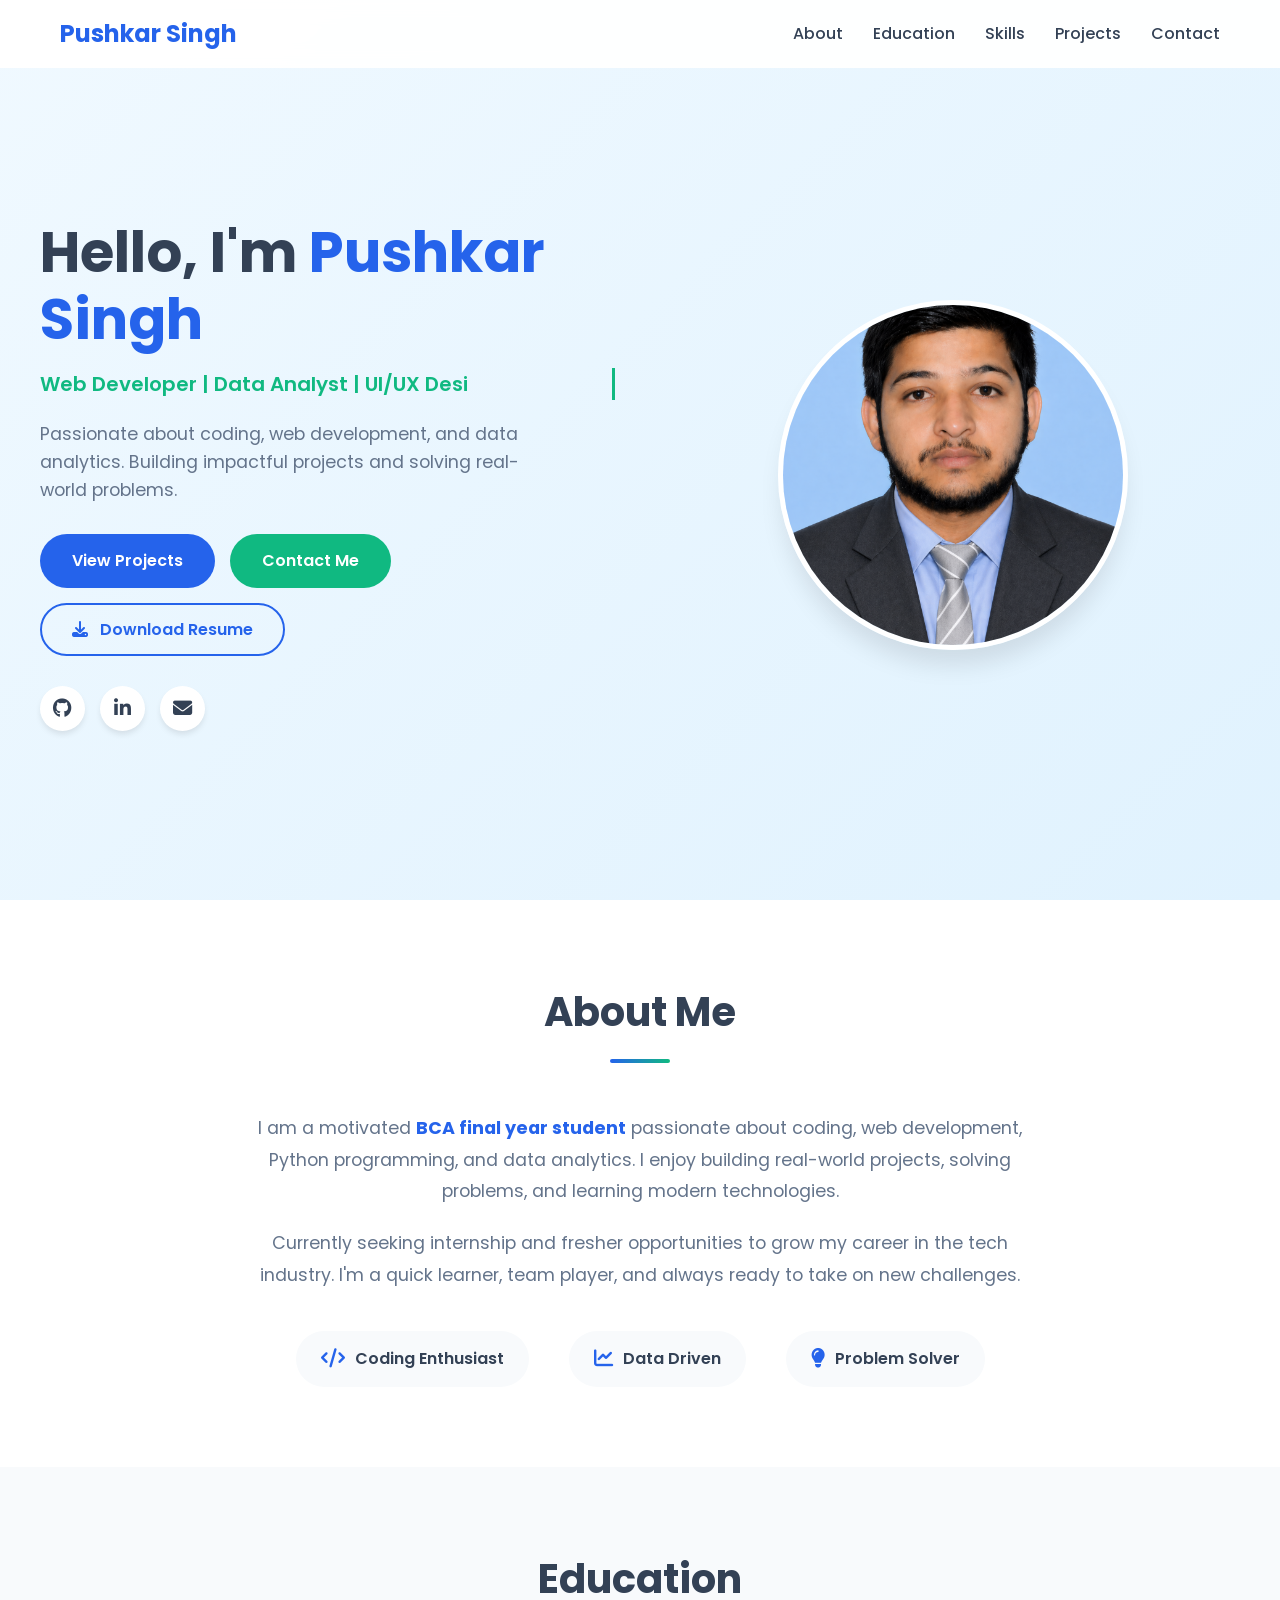
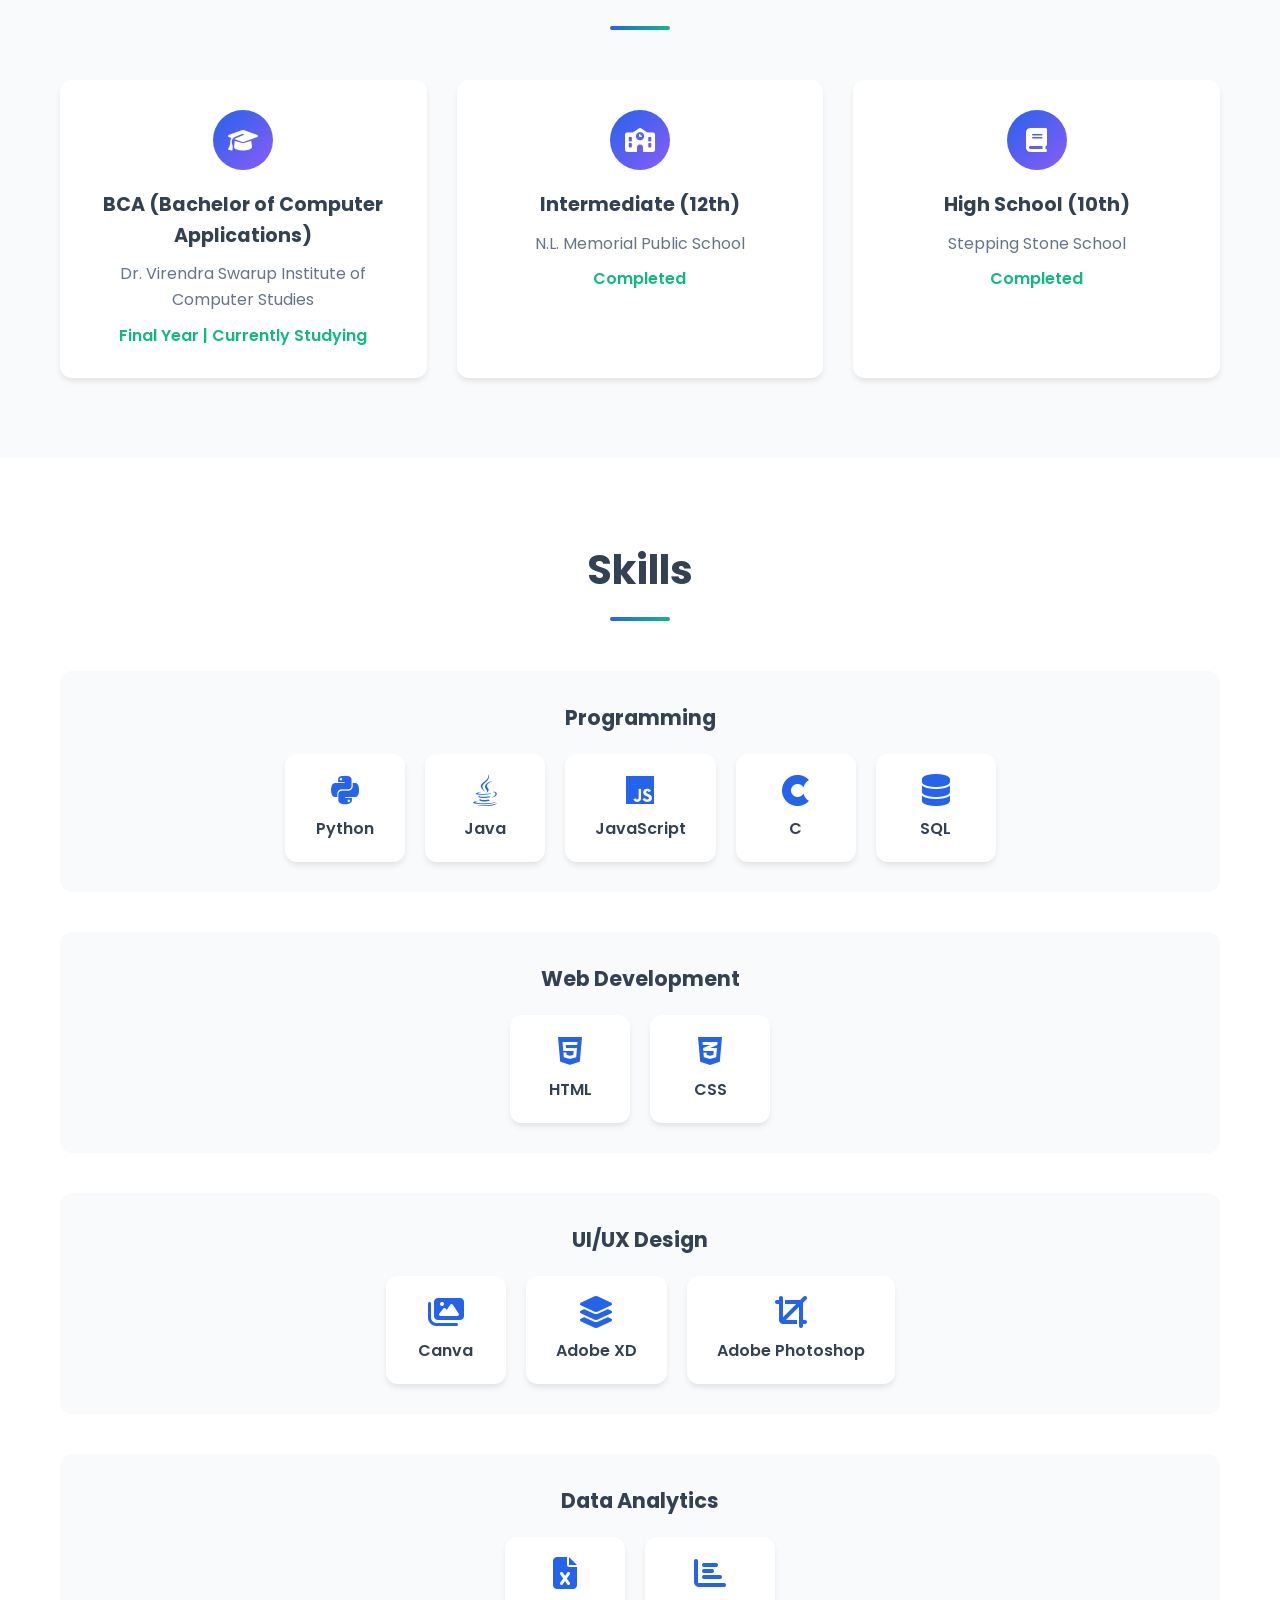
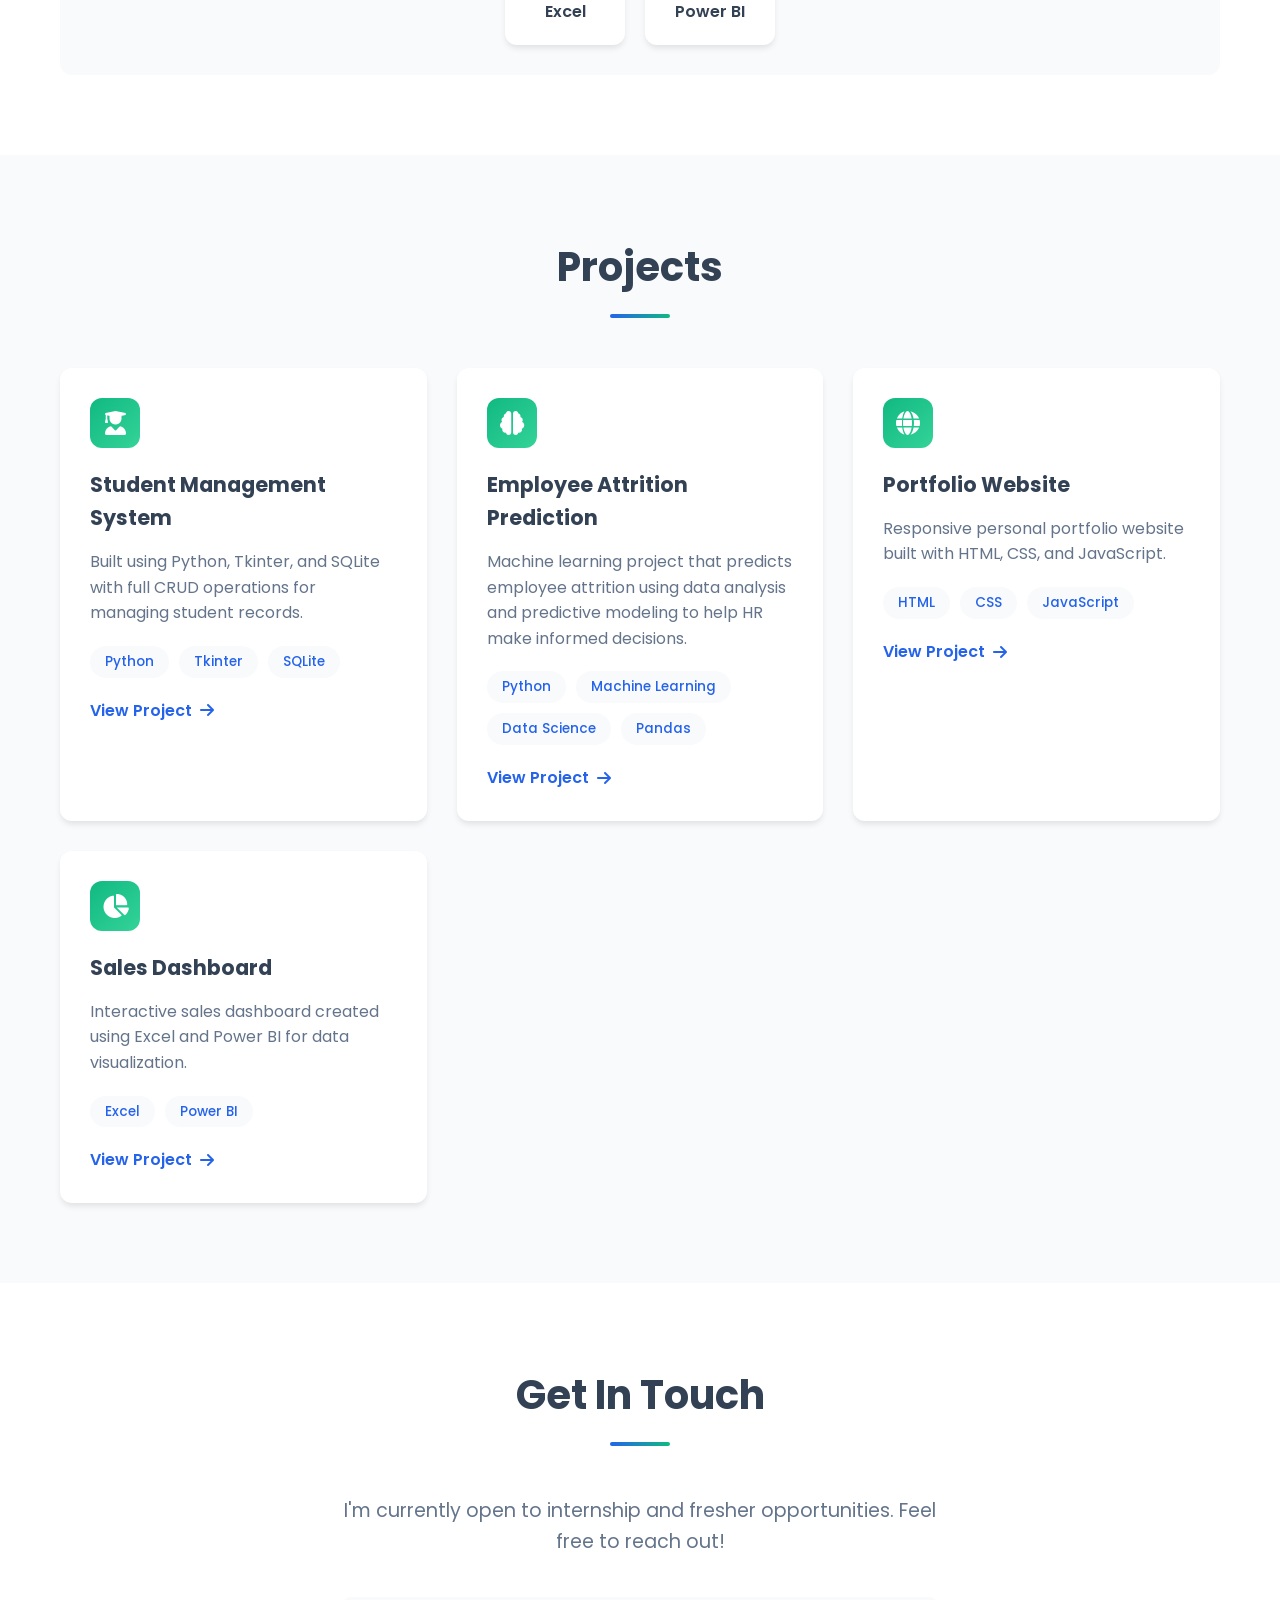
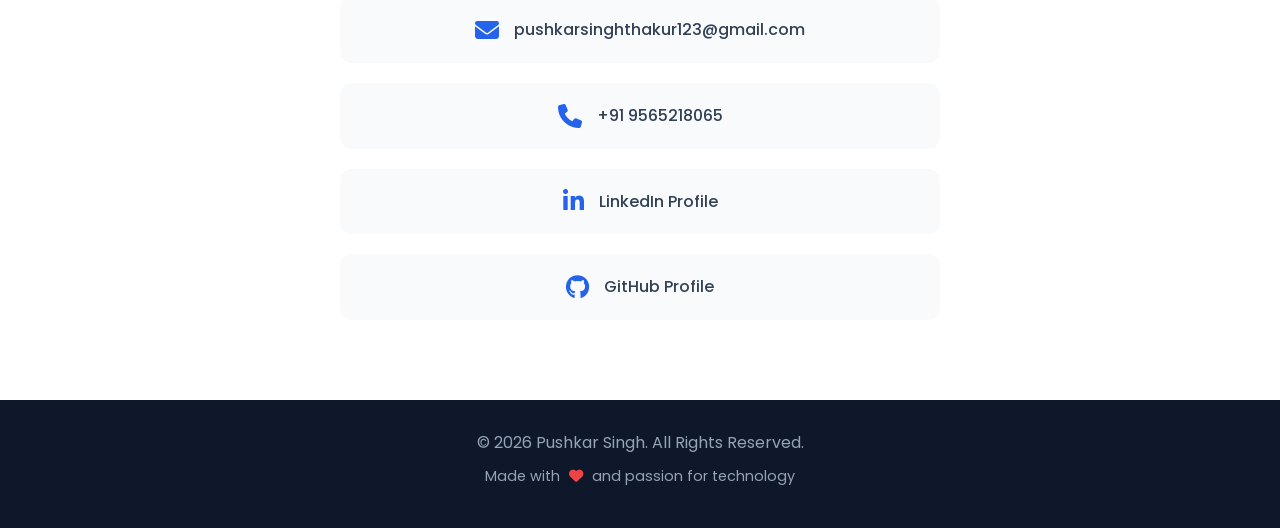
<file: index.html>
<!DOCTYPE html>
<html lang="en">
<head>
<meta charset="UTF-8">
<meta name="viewport" content="width=device-width, initial-scale=1.0">
<meta name="description" content="Pushkar Singh - Web Developer | Data Analyst | UI/UX Designer | Python Developer Portfolio">
<meta name="keywords" content="portfolio, BCA, Python, Data Analyst, Web Developer, HTML, CSS, JavaScript">
<meta name="author" content="Pushkar Singh">
<title>Pushkar Singh | Portfolio</title>

<!-- Google Fonts -->
<link rel="preconnect" href="https://fonts.googleapis.com">
<link rel="preconnect" href="https://fonts.gstatic.com" crossorigin>
<link href="https://fonts.googleapis.com/css2?family=Poppins:wght@300;400;500;600;700&display=swap" rel="stylesheet">

<!-- Font Awesome Icons -->
<link rel="stylesheet" href="https://cdnjs.cloudflare.com/ajax/libs/font-awesome/6.4.0/css/all.min.css">

<!-- Stylesheet -->
<link rel="stylesheet" href="style.css">

</head>

<body>

<!-- Navigation -->
<nav class="navbar">
    <div class="nav-container">
        <a href="#" class="logo">Pushkar Singh</a>
        <ul class="nav-links">
            <li><a href="#about">About</a></li>
            <li><a href="#education">Education</a></li>
            <li><a href="#skills">Skills</a></li>
            <li><a href="#projects">Projects</a></li>
            <li><a href="#contact">Contact</a></li>
        </ul>
        <div class="menu-toggle">
            <i class="fas fa-bars"></i>
        </div>
    </div>
</nav>

<!-- Hero Section -->
<header class="hero">
    <div class="hero-content">
        <div class="hero-text">
            <h1>Hello, I'm <span class="highlight">Pushkar Singh</span></h1>
<p class="tagline">Web Developer | Data Analyst | UI/UX Designer</p>
            <p class="hero-description">
                Passionate about coding, web development, and data analytics. 
                Building impactful projects and solving real-world problems.
            </p>
            <div class="hero-buttons">
                <a href="#projects" class="btn btn-primary">View Projects</a>
                <a href="#contact" class="btn btn-secondary">Contact Me</a>
<a href="Pushkar_Singh_Resume.pdf" class="btn btn-outline" download>
                    <i class="fas fa-download"></i> Download Resume
                </a>
            </div>
            <div class="social-links">
                <a href="https://github.com/pushkarsingh-001" target="_blank" aria-label="GitHub">
                    <i class="fab fa-github"></i>
                </a>
                <a href="https://www.linkedin.com/in/pushkar-singh-b83963374" target="_blank" aria-label="LinkedIn">
                    <i class="fab fa-linkedin-in"></i>
                </a>
                <a href="mailto:pushkarsinghthakur123@gmail.com" aria-label="Email">
                    <i class="fas fa-envelope"></i>
                </a>
            </div>
        </div>
        <div class="hero-image">
            <img src="PROFILE.png" alt="Pushkar Singh" class="profile-img">
        </div>
    </div>
</header>

<!-- About Section -->
<section id="about" class="section">
    <div class="container">
        <h2 class="section-title">About Me</h2>
        <div class="about-content">
            <div class="about-text">
                <p>
                    I am a motivated <strong>BCA final year student</strong> passionate about coding, 
                    web development, Python programming, and data analytics. I enjoy building 
                    real-world projects, solving problems, and learning modern technologies.
                </p>
                <p>
                    Currently seeking internship and fresher opportunities to grow my career in 
                    the tech industry. I'm a quick learner, team player, and always ready to take on new challenges.
                </p>
                <div class="about-highlights">
                    <div class="highlight-item">
                        <i class="fas fa-code"></i>
                        <span>Coding Enthusiast</span>
                    </div>
                    <div class="highlight-item">
                        <i class="fas fa-chart-line"></i>
                        <span>Data Driven</span>
                    </div>
                    <div class="highlight-item">
                        <i class="fas fa-lightbulb"></i>
                        <span>Problem Solver</span>
                    </div>
                </div>
            </div>
        </div>
    </div>
</section>

<!-- Education Section -->
<section id="education" class="section">
    <div class="container">
        <h2 class="section-title">Education</h2>
        <div class="grid">
            <div class="box education-box">
                <div class="box-icon">
                    <i class="fas fa-graduation-cap"></i>
                </div>
                <h3>BCA (Bachelor of Computer Applications)</h3>
                <p class="institution">Dr. Virendra Swarup Institute of Computer Studies</p>
                <p class="year">Final Year | Currently Studying</p>
            </div>
            <div class="box education-box">
                <div class="box-icon">
                    <i class="fas fa-school"></i>
                </div>
                <h3>Intermediate (12th)</h3>
                <p class="institution">N.L. Memorial Public School</p>
                <p class="year">Completed</p>
            </div>
            <div class="box education-box">
                <div class="box-icon">
                    <i class="fas fa-book"></i>
                </div>
                <h3>High School (10th)</h3>
                <p class="institution">Stepping Stone School</p>
                <p class="year">Completed</p>
            </div>
        </div>
    </div>
</section>

<!-- Skills Section -->
<section id="skills" class="section">
    <div class="container">
        <h2 class="section-title">Skills</h2>
        <div class="skills-container">
            <div class="skill-category">
                <h3>Programming</h3>
                <div class="skills-grid">
                    <div class="skill-item">
                        <i class="fab fa-python"></i>
                        <span>Python</span>
                    </div>
                    <div class="skill-item">
                        <i class="fab fa-java"></i>
                        <span>Java</span>
                    </div>
                    <div class="skill-item">
                        <i class="fab fa-js"></i>
                        <span>JavaScript</span>
                    </div>
                    <div class="skill-item">
                        <i class="fab fa-cuttlefish"></i>
                        <span>C</span>
                    </div>
                    <div class="skill-item">
                        <i class="fas fa-database"></i>
                        <span>SQL</span>
                    </div>
                </div>
            </div>
            <div class="skill-category">
                <h3>Web Development</h3>
                <div class="skills-grid">
                    <div class="skill-item">
                        <i class="fab fa-html5"></i>
                        <span>HTML</span>
                    </div>
                    <div class="skill-item">
                        <i class="fab fa-css3-alt"></i>
                        <span>CSS</span>
                    </div>
                </div>
            </div>
            <div class="skill-category">
                <h3>UI/UX Design</h3>
                <div class="skills-grid">

                    <div class="skill-item">
                        <i class="fas fa-images"></i>
                        <span>Canva</span>
                    </div>
                    <div class="skill-item">
                        <i class="fas fa-layer-group"></i>
                        <span>Adobe XD</span>
                    </div>
                    <div class="skill-item">
                        <i class="fas fa-crop"></i>
                        <span>Adobe Photoshop</span>
                    </div>
                </div>
            </div>
            <div class="skill-category">
                <h3>Data Analytics</h3>
                <div class="skills-grid">
                    <div class="skill-item">
                        <i class="fas fa-file-excel"></i>
                        <span>Excel</span>
                    </div>
                    <div class="skill-item">
                        <i class="fas fa-chart-bar"></i>
                        <span>Power BI</span>
                    </div>
                </div>
            </div>
        </div>
    </div>
</section>

<!-- Projects Section -->
<section id="projects" class="section">
    <div class="container">
        <h2 class="section-title">Projects</h2>
<div class="grid">
            <div class="card project-card">
                <div class="card-icon">
                    <i class="fas fa-user-graduate"></i>
                </div>
                <h3>Student Management System</h3>
                <p>Built using Python, Tkinter, and SQLite with full CRUD operations for managing student records.</p>
                <div class="card-tags">
                    <span>Python</span>
                    <span>Tkinter</span>
                    <span>SQLite</span>
                </div>
                <a href="https://github.com/pushkarsingh-001/student-management-system" target="_blank" class="card-link">
                    View Project <i class="fas fa-arrow-right"></i>
                </a>
            </div>
            <div class="card project-card">
                <div class="card-icon">
                    <i class="fas fa-brain"></i>
                </div>
                <h3>Employee Attrition Prediction</h3>
                <p>Machine learning project that predicts employee attrition using data analysis and predictive modeling to help HR make informed decisions.</p>
                <div class="card-tags">
                    <span>Python</span>
                    <span>Machine Learning</span>
                    <span>Data Science</span>
                    <span>Pandas</span>
                </div>
                <a href="https://github.com/pushkarsingh-001/Employee_Attrition_prediction" target="_blank" class="card-link">
                    View Project <i class="fas fa-arrow-right"></i>
                </a>
            </div>
            <div class="card project-card">
                <div class="card-icon">
                    <i class="fas fa-globe"></i>
                </div>
                <h3>Portfolio Website</h3>
                <p>Responsive personal portfolio website built with HTML, CSS, and JavaScript.</p>
                <div class="card-tags">
                    <span>HTML</span>
                    <span>CSS</span>
                    <span>JavaScript</span>
                </div>
                <a href="#" class="card-link">
                    View Project <i class="fas fa-arrow-right"></i>
                </a>
            </div>
            <div class="card project-card">
                <div class="card-icon">
                    <i class="fas fa-chart-pie"></i>
                </div>
                <h3>Sales Dashboard</h3>
                <p>Interactive sales dashboard created using Excel and Power BI for data visualization.</p>
                <div class="card-tags">
                    <span>Excel</span>
                    <span>Power BI</span>
                </div>
                <a href="#" class="card-link">
                    View Project <i class="fas fa-arrow-right"></i>
                </a>
            </div>
        </div>
    </div>
</section>

<!-- Contact Section -->
<section id="contact" class="section">
    <div class="container">
        <h2 class="section-title">Get In Touch</h2>
        <div class="contact-content">
            <p>I'm currently open to internship and fresher opportunities. Feel free to reach out!</p>
            <div class="contact-links">
                <a href="mailto:pushkarsinghthakur123@gmail.com" class="contact-item">
                    <i class="fas fa-envelope"></i>
                    <span>pushkarsinghthakur123@gmail.com</span>
                </a>
                <a href="tel:+919565218065" class="contact-item">
                    <i class="fas fa-phone"></i>
                    <span>+91 9565218065</span>
                </a>
                <a href="https://www.linkedin.com/in/pushkar-singh-b83963374" target="_blank" class="contact-item">
                    <i class="fab fa-linkedin-in"></i>
                    <span>LinkedIn Profile</span>
                </a>
                <a href="https://github.com/pushkarsingh-001" target="_blank" class="contact-item">
                    <i class="fab fa-github"></i>
                    <span>GitHub Profile</span>
                </a>
            </div>
        </div>
    </div>
</section>

<!-- Footer -->
<footer>
    <div class="container">
        <p>&copy; 2026 Pushkar Singh. All Rights Reserved.</p>
        <p class="footer-note">Made with <i class="fas fa-heart"></i> and passion for technology</p>
    </div>
</footer>

<!-- JavaScript -->
<script src="script.js"></script>

</body>
</html>
</file>
<file: style.css>
/* ============================================
   Portfolio Website - Modern Style
   ============================================ */

/* CSS Variables */
:root {
    --primary-color: #2563eb;
    --primary-dark: #1d4ed8;
    --secondary-color: #10b981;
    --accent-color: #8b5cf6;
    --dark-bg: #0f172a;
    --dark-secondary: #1e293b;
    --light-bg: #f8fafc;
    --text-primary: #334155;
    --text-secondary: #64748b;
    --text-light: #94a3b8;
    --white: #ffffff;
    --shadow: 0 4px 6px -1px rgba(0, 0, 0, 0.1);
    --shadow-lg: 0 10px 15px -3px rgba(0, 0, 0, 0.1);
    --shadow-xl: 0 20px 25px -5px rgba(0, 0, 0, 0.1);
    --transition: all 0.3s ease;
    --border-radius: 12px;
    --container-width: 1200px;
}

/* Reset & Base Styles */
* {
    margin: 0;
    padding: 0;
    box-sizing: border-box;
}

html {
    scroll-behavior: smooth;
}

body {
    font-family: 'Poppins', -apple-system, BlinkMacSystemFont, 'Segoe UI', Roboto, sans-serif;
    line-height: 1.6;
    color: var(--text-primary);
    background-color: var(--light-bg);
    overflow-x: hidden;
}

a {
    text-decoration: none;
    color: inherit;
}

ul {
    list-style: none;
}

img {
    max-width: 100%;
    height: auto;
}

/* Container */
.container {
    max-width: var(--container-width);
    margin: 0 auto;
    padding: 0 20px;
}

/* ============================================
   Navigation
   ============================================ */
.navbar {
    position: fixed;
    top: 0;
    left: 0;
    right: 0;
    z-index: 1000;
    background: rgba(255, 255, 255, 0.95);
    backdrop-filter: blur(10px);
    transition: var(--transition);
    padding: 15px 0;
}

.navbar.scrolled {
    box-shadow: var(--shadow);
    padding: 10px 0;
}

.nav-container {
    max-width: var(--container-width);
    margin: 0 auto;
    padding: 0 20px;
    display: flex;
    justify-content: space-between;
    align-items: center;
}

.logo {
    font-size: 1.5rem;
    font-weight: 700;
    color: var(--primary-color);
}

.nav-links {
    display: flex;
    gap: 30px;
}

.nav-links a {
    font-weight: 500;
    color: var(--text-primary);
    transition: var(--transition);
    position: relative;
}

.nav-links a::after {
    content: '';
    position: absolute;
    bottom: -5px;
    left: 0;
    width: 0;
    height: 2px;
    background: var(--primary-color);
    transition: var(--transition);
}

.nav-links a:hover {
    color: var(--primary-color);
}

.nav-links a:hover::after {
    width: 100%;
}

.menu-toggle {
    display: none;
    font-size: 1.5rem;
    cursor: pointer;
    color: var(--text-primary);
}

/* ============================================
   Hero Section
   ============================================ */
.hero {
    min-height: 100vh;
    display: flex;
    align-items: center;
    background: linear-gradient(135deg, #f0f9ff 0%, #e0f2fe 100%);
    padding: 100px 20px 50px;
}

.hero-content {
    max-width: var(--container-width);
    margin: 0 auto;
    display: grid;
    grid-template-columns: 1fr 1fr;
    gap: 50px;
    align-items: center;
}

.hero-text h1 {
    font-size: 3.5rem;
    font-weight: 700;
    line-height: 1.2;
    margin-bottom: 15px;
    color: var(--text-primary);
}

.highlight {
    color: var(--primary-color);
}

.tagline {
    font-size: 1.25rem;
    color: var(--secondary-color);
    font-weight: 600;
    margin-bottom: 20px;
}

.hero-description {
    font-size: 1.1rem;
    color: var(--text-secondary);
    margin-bottom: 30px;
    max-width: 500px;
}

.hero-buttons {
    display: flex;
    gap: 15px;
    flex-wrap: wrap;
    margin-bottom: 30px;
}

.btn {
    display: inline-block;
    padding: 12px 30px;
    border-radius: 50px;
    font-weight: 600;
    font-size: 1rem;
    transition: var(--transition);
    cursor: pointer;
    border: 2px solid transparent;
}

.btn-primary {
    background: var(--primary-color);
    color: var(--white);
}

.btn-primary:hover {
    background: var(--primary-dark);
    transform: translateY(-2px);
    box-shadow: var(--shadow-lg);
}

.btn-secondary {
    background: var(--secondary-color);
    color: var(--white);
}

.btn-secondary:hover {
    background: #059669;
    transform: translateY(-2px);
    box-shadow: var(--shadow-lg);
}

.btn-outline {
    background: transparent;
    border: 2px solid var(--primary-color);
    color: var(--primary-color);
}

.btn-outline:hover {
    background: var(--primary-color);
    color: var(--white);
    transform: translateY(-2px);
    box-shadow: var(--shadow-lg);
}

.btn i {
    margin-right: 8px;
}

.social-links {
    display: flex;
    gap: 15px;
}

.social-links a {
    width: 45px;
    height: 45px;
    display: flex;
    align-items: center;
    justify-content: center;
    border-radius: 50%;
    background: var(--white);
    color: var(--text-primary);
    font-size: 1.2rem;
    box-shadow: var(--shadow);
    transition: var(--transition);
}

.social-links a:hover {
    background: var(--primary-color);
    color: var(--white);
    transform: translateY(-3px);
}

.hero-image {
    display: flex;
    justify-content: center;
    align-items: center;
}

.profile-img {
    width: 350px;
    height: 350px;
    border-radius: 50%;
    object-fit: cover;
    border: 5px solid var(--white);
    box-shadow: var(--shadow-xl);
    animation: float 3s ease-in-out infinite;
}

@keyframes float {
    0%, 100% { transform: translateY(0); }
    50% { transform: translateY(-20px); }
}

/* ============================================
   Section Styles
   ============================================ */
.section {
    padding: 80px 0;
}

.section-title {
    text-align: center;
    font-size: 2.5rem;
    font-weight: 700;
    color: var(--text-primary);
    margin-bottom: 50px;
    position: relative;
}

.section-title::after {
    content: '';
    display: block;
    width: 60px;
    height: 4px;
    background: linear-gradient(90deg, var(--primary-color), var(--secondary-color));
    margin: 15px auto 0;
    border-radius: 2px;
}

/* ============================================
   About Section
   ============================================ */
#about {
    background: var(--white);
}

.about-content {
    max-width: 800px;
    margin: 0 auto;
    text-align: center;
}

.about-text p {
    font-size: 1.1rem;
    color: var(--text-secondary);
    margin-bottom: 20px;
    line-height: 1.8;
}

.about-text strong {
    color: var(--primary-color);
}

.about-highlights {
    display: flex;
    justify-content: center;
    gap: 40px;
    margin-top: 40px;
    flex-wrap: wrap;
}

.highlight-item {
    display: flex;
    align-items: center;
    gap: 10px;
    padding: 15px 25px;
    background: var(--light-bg);
    border-radius: 50px;
}

.highlight-item i {
    color: var(--primary-color);
    font-size: 1.2rem;
}

.highlight-item span {
    font-weight: 600;
    color: var(--text-primary);
}

/* ============================================
   Education Section
   ============================================ */
#education {
    background: var(--light-bg);
}

.grid {
    display: grid;
    grid-template-columns: repeat(auto-fit, minmax(280px, 1fr));
    gap: 30px;
}

.box {
    background: var(--white);
    padding: 30px;
    border-radius: var(--border-radius);
    box-shadow: var(--shadow);
    transition: var(--transition);
}

.box:hover {
    transform: translateY(-5px);
    box-shadow: var(--shadow-lg);
}

.education-box {
    text-align: center;
}

.box-icon {
    width: 60px;
    height: 60px;
    margin: 0 auto 20px;
    display: flex;
    align-items: center;
    justify-content: center;
    background: linear-gradient(135deg, var(--primary-color), var(--accent-color));
    border-radius: 50%;
    color: var(--white);
    font-size: 1.5rem;
}

.box h3 {
    font-size: 1.2rem;
    color: var(--text-primary);
    margin-bottom: 10px;
}

.box .institution {
    color: var(--text-secondary);
    margin-bottom: 10px;
}

.box .year {
    color: var(--secondary-color);
    font-weight: 600;
}

/* ============================================
   Skills Section
   ============================================ */
#skills {
    background: var(--white);
}

.skills-container {
    display: flex;
    flex-direction: column;
    gap: 40px;
}

.skill-category {
    background: var(--light-bg);
    padding: 30px;
    border-radius: var(--border-radius);
}

.skill-category h3 {
    font-size: 1.3rem;
    color: var(--text-primary);
    margin-bottom: 20px;
    text-align: center;
}

.skills-grid {
    display: flex;
    justify-content: center;
    gap: 20px;
    flex-wrap: wrap;
}

.skill-item {
    display: flex;
    flex-direction: column;
    align-items: center;
    gap: 10px;
    padding: 20px 30px;
    background: var(--white);
    border-radius: var(--border-radius);
    box-shadow: var(--shadow);
    transition: var(--transition);
    min-width: 120px;
}

.skill-item:hover {
    transform: translateY(-5px);
    box-shadow: var(--shadow-lg);
}

.skill-item i {
    font-size: 2rem;
    color: var(--primary-color);
}

.skill-item span {
    font-weight: 600;
    color: var(--text-primary);
}

/* ============================================
   Projects Section
   ============================================ */
#projects {
    background: var(--light-bg);
}

.card {
    background: var(--white);
    padding: 30px;
    border-radius: var(--border-radius);
    box-shadow: var(--shadow);
    transition: var(--transition);
}

.card:hover {
    transform: translateY(-5px);
    box-shadow: var(--shadow-lg);
}

.project-card {
    position: relative;
}

.card-icon {
    width: 50px;
    height: 50px;
    display: flex;
    align-items: center;
    justify-content: center;
    background: linear-gradient(135deg, var(--secondary-color), #34d399);
    border-radius: 12px;
    color: var(--white);
    font-size: 1.5rem;
    margin-bottom: 20px;
}

.card h3 {
    font-size: 1.3rem;
    color: var(--text-primary);
    margin-bottom: 15px;
}

.card p {
    color: var(--text-secondary);
    margin-bottom: 20px;
    line-height: 1.6;
}

.card-tags {
    display: flex;
    gap: 10px;
    flex-wrap: wrap;
    margin-bottom: 20px;
}

.card-tags span {
    padding: 5px 15px;
    background: var(--light-bg);
    color: var(--primary-color);
    border-radius: 20px;
    font-size: 0.85rem;
    font-weight: 500;
}

.card-link {
    display: inline-flex;
    align-items: center;
    gap: 8px;
    color: var(--primary-color);
    font-weight: 600;
    transition: var(--transition);
}

.card-link:hover {
    gap: 12px;
}

.card-link i {
    transition: var(--transition);
}

.card-link:hover i {
    transform: translateX(5px);
}

/* ============================================
   Contact Section
   ============================================ */
#contact {
    background: var(--white);
}

.contact-content {
    text-align: center;
    max-width: 600px;
    margin: 0 auto;
}

.contact-content > p {
    font-size: 1.2rem;
    color: var(--text-secondary);
    margin-bottom: 40px;
}

.contact-links {
    display: flex;
    flex-direction: column;
    gap: 20px;
}

.contact-item {
    display: flex;
    align-items: center;
    justify-content: center;
    gap: 15px;
    padding: 20px 30px;
    background: var(--light-bg);
    border-radius: var(--border-radius);
    transition: var(--transition);
}

.contact-item:hover {
    background: var(--primary-color);
    color: var(--white);
    transform: translateX(10px);
}

.contact-item i {
    font-size: 1.5rem;
    color: var(--primary-color);
    transition: var(--transition);
}

.contact-item:hover i {
    color: var(--white);
}

.contact-item span {
    font-weight: 500;
}

/* ============================================
   Footer
   ============================================ */
footer {
    background: var(--dark-bg);
    color: var(--text-light);
    padding: 30px 0;
    text-align: center;
}

footer p {
    margin-bottom: 10px;
}

footer .fa-heart {
    color: #ef4444;
    margin: 0 5px;
}

.footer-note {
    font-size: 0.9rem;
}

/* ============================================
   Responsive Design
   ============================================ */
@media (max-width: 992px) {
    .hero-content {
        grid-template-columns: 1fr;
        text-align: center;
    }

    .hero-text h1 {
        font-size: 2.5rem;
    }

    .hero-description {
        margin: 0 auto 30px;
    }

    .hero-buttons {
        justify-content: center;
    }

    .social-links {
        justify-content: center;
    }

    .hero-image {
        order: -1;
    }

    .profile-img {
        width: 250px;
        height: 250px;
    }
}

@media (max-width: 768px) {
    .nav-links {
        position: fixed;
        top: 70px;
        left: -100%;
        width: 100%;
        background: var(--white);
        flex-direction: column;
        padding: 30px;
        gap: 20px;
        box-shadow: var(--shadow-lg);
        transition: var(--transition);
    }

    .nav-links.active {
        left: 0;
    }

    .menu-toggle {
        display: block;
    }

    .hero-text h1 {
        font-size: 2rem;
    }

    .tagline {
        font-size: 1rem;
    }

    .section-title {
        font-size: 2rem;
    }

    .about-highlights {
        flex-direction: column;
        align-items: center;
    }
}

@media (max-width: 480px) {
    .hero {
        padding: 80px 20px 40px;
    }

    .hero-text h1 {
        font-size: 1.75rem;
    }

    .btn {
        padding: 10px 20px;
        font-size: 0.9rem;
    }

    .hero-buttons {
        flex-direction: column;
    }

    .section {
        padding: 60px 0;
    }

    .section-title {
        font-size: 1.75rem;
    }

    .box, .skill-item, .card {
        padding: 20px;
    }
}

/* ============================================
   Animations & Transitions
   ============================================ */
@keyframes fadeInUp {
    from {
        opacity: 0;
        transform: translateY(30px);
    }
    to {
        opacity: 1;
        transform: translateY(0);
    }
}

.hero-text {
    animation: fadeInUp 0.8s ease-out;
}

.hero-image {
    animation: fadeInUp 0.8s ease-out 0.2s both;
}

/* Scroll animations */
.section {
    opacity: 0;
    transform: translateY(30px);
    transition: opacity 0.6s ease-out, transform 0.6s ease-out;
}

.section.visible {
    opacity: 1;
    transform: translateY(0);
}
</file>
